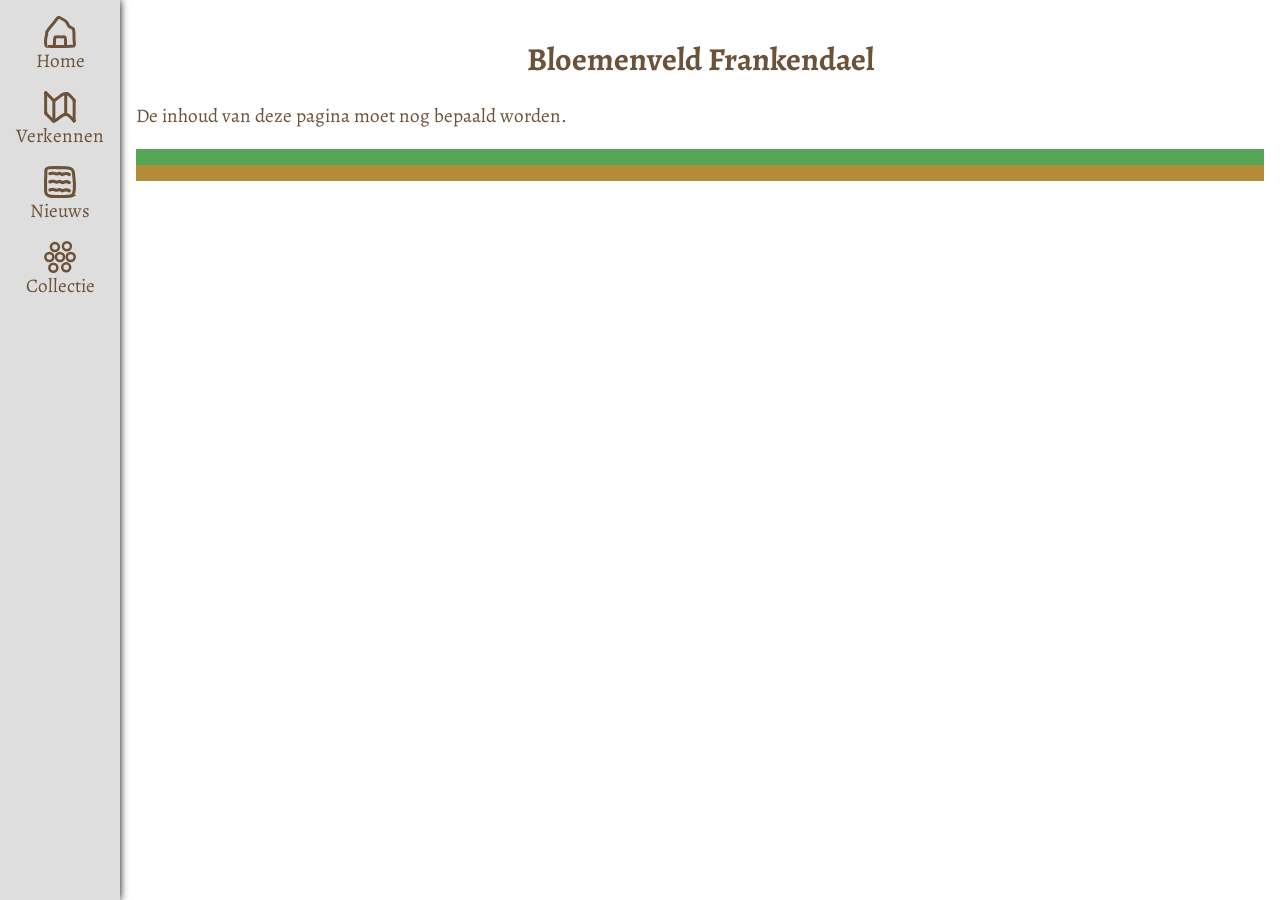
<file: index.html>
<!DOCTYPE html>
<html lang="nl">

<head>
    <meta charset="UTF-8">
    <meta name="viewport" content="width=device-width, initial-scale=1.0">
    <title>Home | Bloemenveld Frankendael</title>
    <link rel="stylesheet" href="styles/remedie.css">
    <link rel="stylesheet" href="styles/styles.css">
</head>

<body>
    <nav class="skiplinks">
        <a href="#hoofdinhoud">Naar hoofdinhoud</a>
    </nav>
    
    <nav class="hoofdnavigatie">
        <!-- Niet meer links achter elkaar, maar links in een ul, want
                 de schermlezer leest dan voor hoeveel het er zijn.-->
        <ul>
            <li>
                <a href="index.html">
                    <span>Home</span>
                    <svg role="presentation" viewBox="0 0 64 64">
                        <use href="assets/iconen.svg#huis"></use>
                    </svg>
                </a>
            </li>
            <li>
                <a href="verkennen.html">
                    <span>Verkennen</span>
                    <svg role="presentation" viewBox="0 0 64 64">
                        <use href="assets/iconen.svg#kaart"></use>
                    </svg>
                </a>
            </li>
            <li>
                <a href="nieuws.html">
                    <span>Nieuws</span>
                    <svg role="presentation" viewBox="0 0 64 64">
                        <use href="assets/iconen.svg#nieuws"></use>
                    </svg>
                </a>
            </li>
            <li>
                <a href="collectie.html">
                    <span>Collectie</span>
                    <svg role="presentation" viewBox="0 0 64 64">
                        <use href="assets/iconen.svg#collectie"></use>
                    </svg>
                </a>
            </li>
        </ul>
    </nav>

    <main id="hoofdinhoud">
        <h1>Bloemenveld Frankendael</h1>

        <p>De inhoud van deze pagina moet nog bepaald worden.</p>

        <!-- Deze moeten later verwijderd worden.  -->
        <div class="kleurtest1"></div>
        <div class="kleurtest2"></div>
    </main>
</body>
</file>
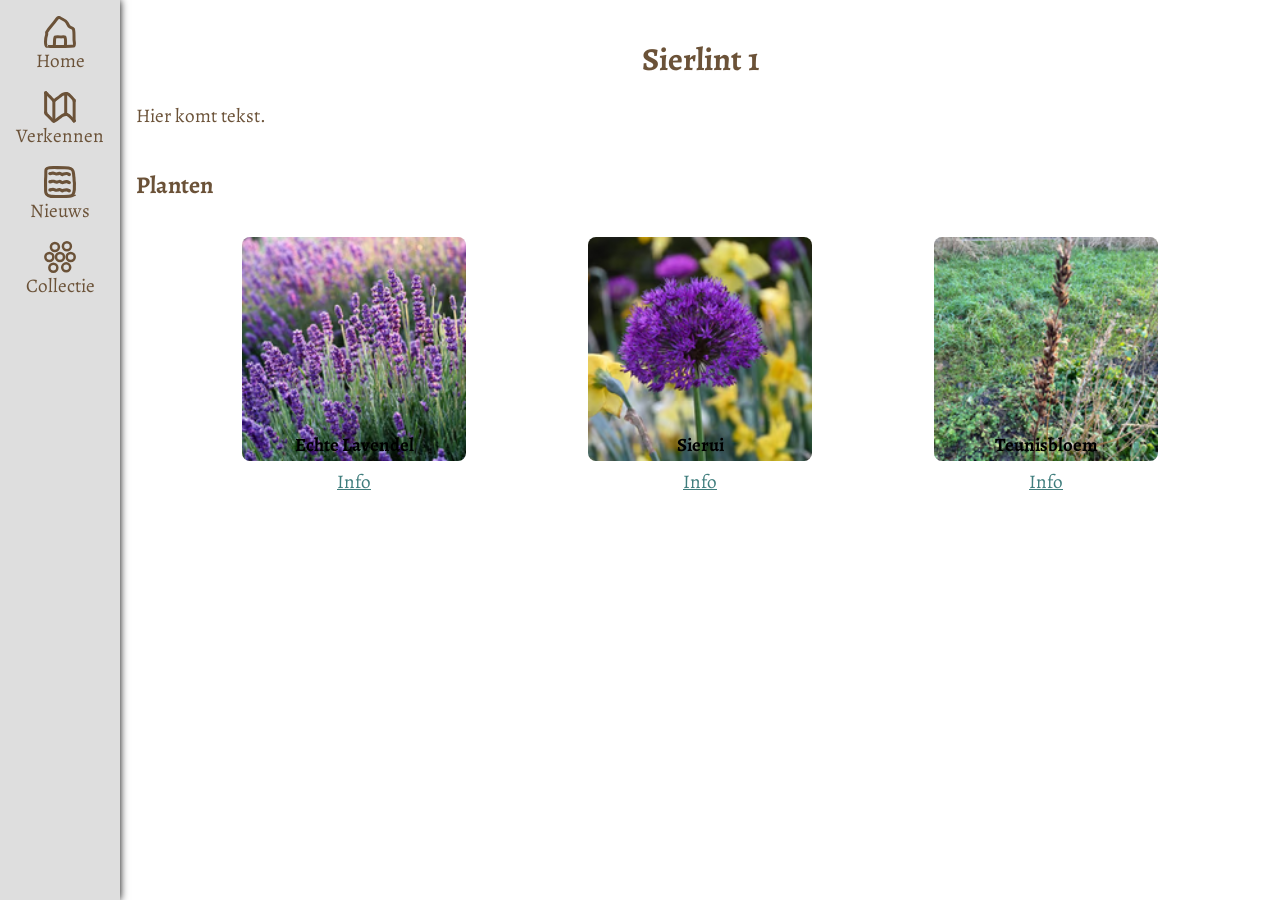
<file: sierlint1.html>
<!DOCTYPE html>
<html lang="nl">

<head>
    <meta charset="UTF-8">
    <meta name="viewport" content="width=device-width, initial-scale=1.0">
    <title>Verkennen | Bloemenveld Frankendael</title>
    <link rel="stylesheet" href="styles/remedie.css">
    <link rel="stylesheet" href="styles/styles.css">
</head>

<body>
    <nav class="skiplinks">
        <a href="#hoofdinhoud">Naar hoofdinhoud</a>
    </nav>

    <nav class="hoofdnavigatie">
        <!-- Niet meer links achter elkaar, maar links in een ul, want
                 de schermlezer leest dan voor hoeveel het er zijn.-->
        <ul>
            <li>
                <a href="index.html">
                    <span>Home</span>
                    <svg role="presentation" viewBox="0 0 64 64">
                        <use href="assets/iconen.svg#huis"></use>
                    </svg>
                </a>
            </li>
            <li>
                <a href="verkennen.html">
                    <span>Verkennen</span>
                    <svg role="presentation" viewBox="0 0 64 64">
                        <use href="assets/iconen.svg#kaart"></use>
                    </svg>
                </a>
            </li>
            <li>
                <a href="nieuws.html">
                    <span>Nieuws</span>
                    <svg role="presentation" viewBox="0 0 64 64">
                        <use href="assets/iconen.svg#nieuws"></use>
                    </svg>
                </a>
            </li>
            <li>
                <a href="collectie.html">
                    <span>Collectie</span>
                    <svg role="presentation" viewBox="0 0 64 64">
                        <use href="assets/iconen.svg#collectie"></use>
                    </svg>
                </a>
            </li>
        </ul>
    </nav>

    <main id="hoofdinhoud">
        <h1>Sierlint 1</h1>

        <p>Hier komt tekst.</p>

        <section class="plantensectie">
            <h2>Planten</h2>

            <article>
                <h3>Echte Lavendel</h3>
                <img src="assets/fotos/Echte_Lavendel.png" alt="">
                <a href="#" aria-label="Info over echte lavendel">Info</a>
            </article>

            <article>
                <h3>Sierui</h3>
                <img src="assets/fotos/Sierui.png" alt="">
                <a href="#" aria-label="Info over sierui">Info</a>
            </article>

            <article>
                <h3>Teunisbloem</h3>
                <img src="assets/fotos/Teunisbloem.png" alt="">
                <a href="#" aria-label="Info over teunisbloem">Info</a>
            </article>

        </section>
    </main>

</body>
</file>
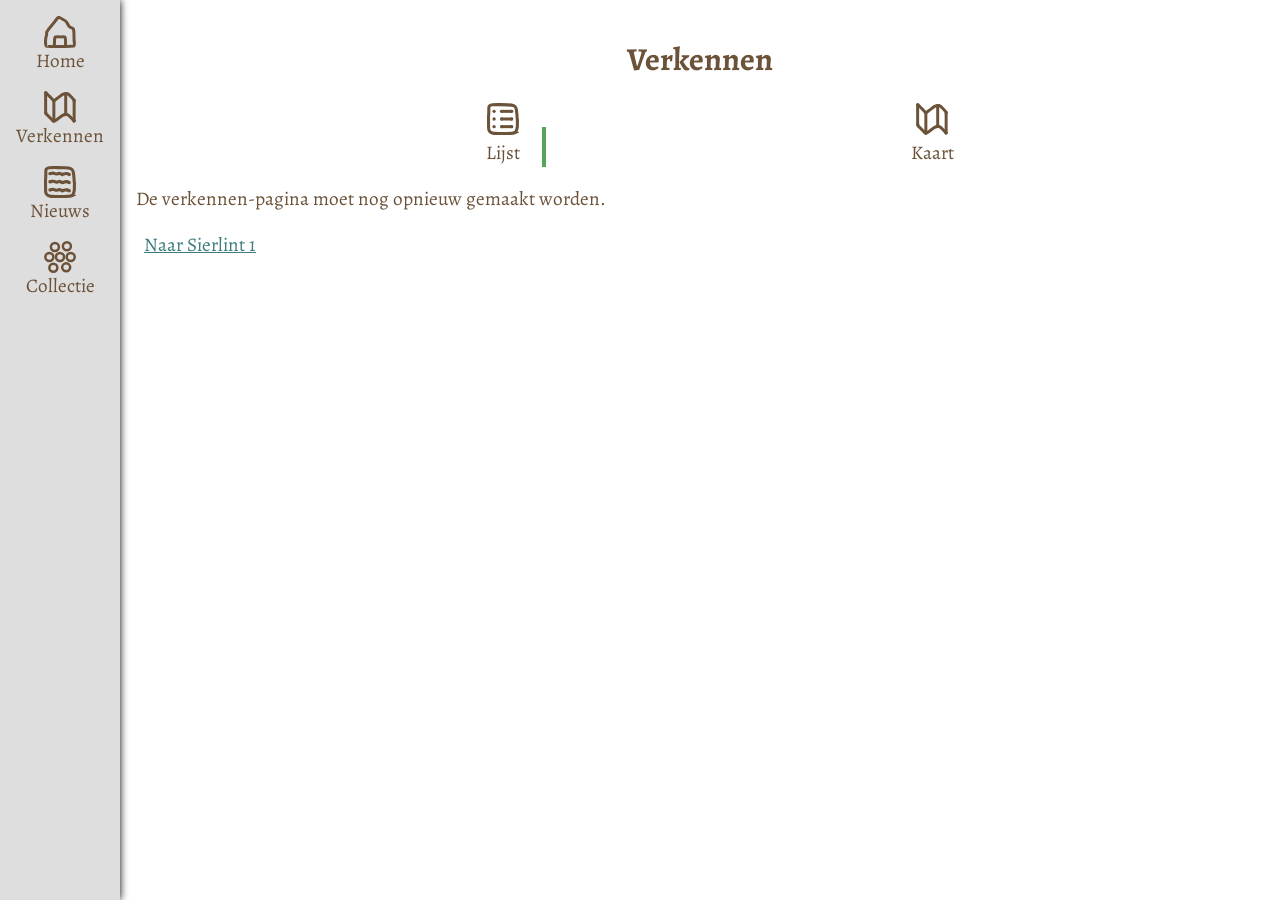
<file: verkennen.html>
<!DOCTYPE html>
<html lang="nl">

<head>
    <meta charset="UTF-8">
    <meta name="viewport" content="width=device-width, initial-scale=1.0">
    <title>Verkennen | Bloemenveld Frankendael</title>
    <link rel="stylesheet" href="styles/remedie.css">
    <link rel="stylesheet" href="styles/styles.css">
</head>

<body>
    <nav class="skiplinks">
        <a href="#hoofdinhoud">Naar hoofdinhoud</a>
    </nav>

    <nav class="hoofdnavigatie">
        <!-- Niet meer links achter elkaar, maar links in een ul, want
                 de schermlezer leest dan voor hoeveel het er zijn.-->
        <ul>
            <li>
                <a href="index.html">
                    <span>Home</span>
                    <svg role="presentation" viewBox="0 0 64 64">
                        <use href="assets/iconen.svg#huis"></use>
                    </svg>
                </a>
            </li>
            <li>
                <a href="verkennen.html">
                    <span>Verkennen</span>
                    <svg role="presentation" viewBox="0 0 64 64">
                        <use href="assets/iconen.svg#kaart"></use>
                    </svg>
                </a>
            </li>
            <li>
                <a href="nieuws.html">
                    <span>Nieuws</span>
                    <svg role="presentation" viewBox="0 0 64 64">
                        <use href="assets/iconen.svg#nieuws"></use>
                    </svg>
                </a>
            </li>
            <li>
                <a href="collectie.html">
                    <span>Collectie</span>
                    <svg role="presentation" viewBox="0 0 64 64">
                        <use href="assets/iconen.svg#collectie"></use>
                    </svg>
                </a>
            </li>
        </ul>
    </nav>

    <main id="hoofdinhoud">
        <h1>Verkennen</h1>

        <form class="verkenmode">
            <p class="schermlezer">
                Kies voor lijstweergave of plattegrond-weergave. Voor schermlezers is de
                lijstweergave waarschijnlijk het handigst.
            </p>
        
            <ul>
                <li>
                    <label>
                        <span>
                            <svg role="presentation" viewBox="0 0 64 64">
                                <use href="assets/iconen.svg#lijst"></use>
                            </svg>
                            <span>Lijst</span>
                        </span>
                        <input type="radio" name="verkenmode" value="lijst" checked>
                    </label>
                </li>
                <li>
                    <label>
                        <span>
                            <svg role="presentation" viewBox="0 0 64 64">
                                <use href="assets/iconen.svg#kaart"></use>
                            </svg>
                            <span>Kaart</span>
                        </span>
                        <input type="radio" name="verkenmode" value="kaart">
                    </label>
                </li>
            </ul>
        </form>

        <p>De verkennen-pagina moet nog opnieuw gemaakt worden.</p>

        <a href="sierlint1.html">Naar Sierlint 1</a>
    </main>

</body>
</file>
<file: styles/remedie.css>
*, *::before, *::after {
    box-sizing: border-box;
}

img, svg {
    display: block;
    max-width: 100%;
}

html {
    color-scheme: light dark;
}
</file>
<file: styles/styles.css>
@font-face {
    font-family: "Alegreya";
    font-style: normal;
    src: url(../assets/fonts/Alegreya-Regular.ttf);
}

@font-face {
    font-family: "Alegreya";
    font-style: italic;
    src: url(../assets/fonts/Alegreya-Italic.ttf);
}

html {
    --tekstkleur: light-dark(#6b5238, #fff);
    --achtergrondkleur: light-dark(#fff, #6b5238);

    --achtergrondkleur-donkerder: color-mix(in oklch, var(--achtergrondkleur), black 10%);

    --tekstkleur2: light-dark(#3f7d7d, #afd4d4);

    --accentkleur1: light-dark(#54a654, #99cc99);
    --accentkleur2: light-dark(#b58a38, #caa153);

    font-family: "Alegreya";

    color: var(--tekstkleur);
    background-color: var(--achtergrondkleur);

    @media (prefers-contrast: more) {
        --tekstkleur: light-dark(black, white);
        --achtergrondkleur: light-dark(white, black);

        --achtergrondkleur-donkerder: var(--achtergrondkleur);

        --tekstkleur2: light-dark(black, white);

        --accentkleur1: light-dark(black, white);
        --accentkleur2: light-dark(black, white);
    }
}

.kleurtest1 {
    background-color: var(--accentkleur1);
    height: 1rem;
}

.kleurtest2 {
    background-color: var(--accentkleur2);
    height: 1rem;
}

.schermlezer {
    position: fixed;
    top: 0;
    width: 0;
    height: 0;
    overflow: clip;
}

p,
a,
label {
    line-height: 1.4;
    font-size: 1.2rem;
}

a {
    color: var(--tekstkleur2);
    border-radius: 0.5rem;
    outline: 2px solid transparent;
    @media (prefers-reduced-motion: no-preference) {
        transition: outline-color 0.3s;
    }
    padding: 0.5rem;
}

a:focus, a:hover {
    outline-color: currentColor;
}

nav {
    li {
        list-style-type: "";
    }
}

@property --bloem-steel-lengte {
    syntax: "<length>";
    inherits: true;
    initial-value: 0;
}

@property --bloem-alpha {
    syntax: "<percentage>";
    inherits: true;
    initial-value: 0%;
}

/*Radiobloemen*/
input[type="radio"] {
    border-radius: 0.5rem;
    appearance: none;
    width: 2rem;
    height: 4rem;
    margin: 0;
    /* background-color: red; */
    display: grid;
    align-items: end;

    outline: 2px solid transparent;

    --bloem-stip-kleur: var(--accentkleur2);
    @media (prefers-contrast: more) {
        --bloem-stip-kleur: var(--achtergrondkleur);
    }

    label:hover > &, &:focus {
        outline-color: var(--tekstkleur2);
    }

    @media (prefers-reduced-motion: no-preference) {
        transition: --bloem-alpha 0.3s, 
        --bloem-steel-lengte 0.3s,
        outline-color 0.3s;
    }

    &:checked {
        --bloem-steel-lengte: 2.5rem;
        --bloem-alpha: 100%;
    }

    background-image: linear-gradient(
        0deg, 
        var(--accentkleur1) 0 var(--bloem-steel-lengte), 
        transparent var(--bloem-steel-lengte) 4rem);
    background-size: 0.25rem 4rem;
    background-repeat: no-repeat;
    background-position-x: center;

    /*Dit wordt de kop van de bloem.*/
    &::after {
        content: "";
        width: 2rem;
        height: 2rem;

        translate: 0 calc(0.5rem - var(--bloem-steel-lengte));

        background-image:
            radial-gradient(
                color-mix(var(--bloem-stip-kleur) var(--bloem-alpha), var(--tekstkleur)) 0 0.25rem,
                var(--tekstkleur) calc(0.25rem + 0.5px) 0.5rem,
                transparent calc(0.5rem + 1px) 100%),
            repeating-conic-gradient(from calc(-0.5 * 3/4 * 1turn / 7),
                color-mix(var(--accentkleur2) var(--bloem-alpha), transparent) 0deg calc(3/4 * 1turn / 7), 
                transparent calc(3/4 * 1turn / 7) calc(1turn / 7));

        display: block;
        border-radius: 50%;
    }
}

body {
    display: grid;
    grid-template-rows: [main] 1fr [nav] min-content;
    grid-template-columns: [nav main] 1fr;

    @media (min-width: 32rem) {
        grid-template-rows: [nav main] 1fr;
        grid-template-columns: [nav] min-content [main] 1fr;
    }

    width: 100svw;
    height: 100svh;

    margin: 0;
}


nav.skiplinks {
    width: 100svw;
    height: 0;

    overflow: clip;
    position: fixed;

    top: 1rem;

    display: grid;
    justify-items: center;

    &:has(a:focus) {
        height: unset;
    }

    a {
        background-color: var(--achtergrondkleur);
        padding: 1rem;
        outline-offset: -2px;
    }
}

nav.hoofdnavigatie {
    z-index: 10;
    grid-column: nav / span 1;
    grid-row: nav / span 1;

    box-shadow: 0 0 0.5rem black;

    background-color: var(--achtergrondkleur-donkerder);

    @media (prefers-contrast: more) {
        box-shadow: 0 -2px 0 var(--tekstkleur);
        @media (min-width: 32rem) {
            box-shadow: 2px 0 0 var(--tekstkleur);
        }
    }

    padding: 0.5rem;

    ul {
        display: flex;
        justify-content: space-evenly;
        flex-wrap: wrap;

        @media (min-width: 32rem) {
            flex-direction: column;
        }

        margin: 0;
        padding: 0;
    }

    a {
        display: flex;
        flex-direction: column;
        align-items: center;

        @media (prefers-color-scheme: light) {
            color: var(--tekstkleur);
        }
        
        /* Onderstrepen is niet nodig als je een lijst van links hebt. */
        text-decoration: none;
    }

    svg {
        --icoon-kleur: var(--tekstkleur2);
        width: 2rem;
        height: 2rem;

        order: -1;

        @media (prefers-color-scheme: light) {
            --icoon-kleur: var(--tekstkleur);
        }
    }
}

main {
    grid-column: main / span 1;
    grid-row: main / span 1;

    overflow-y: auto;
    padding: 1rem;
}

h1 {
    text-align: center;
}

form.verkenmode > ul {
    display: flex;
    justify-content: space-evenly;

    li {
        list-style-type: "";
        /* De tweede radiobloem verschijnt links van het label. */
        &:nth-of-type(2) > label > input {
            order: -1;
        }
    }

    label {
        display: flex;
        gap: 0.5rem;
        cursor: pointer;

        & > span {
            display: flex;
            flex-direction: column;
            gap: 0.25rem;
            height: 4rem;

            justify-content: space-between;
            align-items: center;
        }

        svg {
            width: 2rem;
            height: 2rem;
        }

        --icoon-kleur: var(--tekstkleur);
    }
}

.plantensectie {
    display: flex;
    gap: 1rem;

    flex-wrap: wrap;
    justify-content: space-evenly;

    h2 {
        flex-basis: 100%;
    }
}

.plantensectie > article {
    display: grid;
    position: relative;

    grid-template-rows: [afbeelding] 14rem [link] min-content;

    & > *, &::after {
        grid-column: 1 / span 1;
    }

    h3, img, &::after {
        grid-row: afbeelding / span 1;
    }

    img {
        height: 14rem;
        border-radius: 0.5rem;
    }

    h3 {
        z-index: 2;
        position: absolute;
        bottom: 0rem;
        margin: 0;
        justify-self: center;
        padding: 0.25rem;
        color: light-dark(black, white);
        
        @media (prefers-contrast: more) {
            background-color: var(--achtergrondkleur);    
        }
    }

    a {
        z-index: 3;
        display: block;
        grid-row: link / span 1;
        justify-self: center;
        padding: 0.5rem;
    }

    &::after {
        place-self: stretch;
        background-image: linear-gradient(
            0deg in oklch, 
            color-mix(light-dark(white, black), transparent 30%) 0 2rem, 
            color-mix(light-dark(white, black), transparent 100%) 3rem 100%
        );

        @media (prefers-contrast: more) {
            background-image: none;
        }

        z-index: 1;
        content: "";
        border-radius: 0.5rem;
    }
}
</file>
